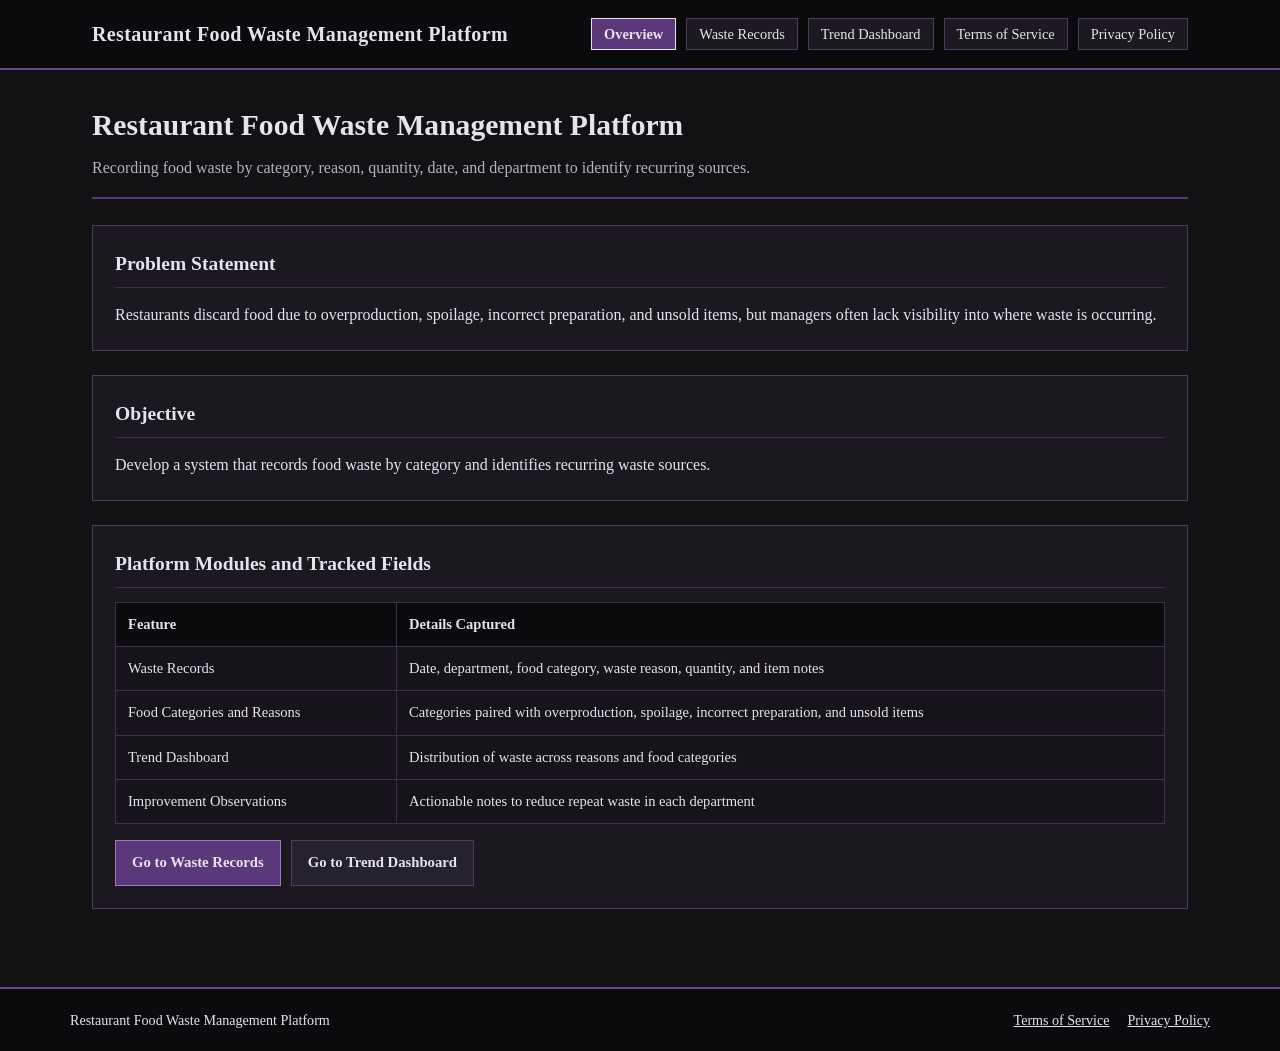
<file: index.html.html>
<!DOCTYPE html>
<html lang="en">
<head>
  <meta charset="UTF-8" />
  <meta name="viewport" content="width=device-width, initial-scale=1.0" />
  <title>Restaurant Food Waste Management Platform</title>
  <style>
/* Purple & Black Dark Theme — Flat, Sharp, Non-Animated */
* {
  box-sizing: border-box;
  margin: 0;
  padding: 0;
  border-radius: 0;
  box-shadow: none;
  animation: none;
  transition: none;
}

body {
  font-family: Georgia, "Times New Roman", serif;
  background-color: #121114;
  color: #e7e3ec;
  line-height: 1.6;
}

a {
  color: #e7e3ec;
  text-decoration: underline;
}

/* ===== HEADER & NAVIGATION ===== */
header {
  background-color: #0b0a0d;
  color: #e7e3ec;
  border-bottom: 2px solid #6b468c;
}

.topbar {
  max-width: 1140px;
  margin: 0 auto;
  padding: 18px 22px;
  display: flex;
  justify-content: space-between;
  align-items: center;
  flex-wrap: wrap;
  gap: 14px;
}

.brand-title {
  font-size: 1.25rem;
  font-weight: bold;
  letter-spacing: 0.02em;
  color: #e7e3ec;
}

nav ul {
  list-style: none;
  display: flex;
  flex-wrap: wrap;
  gap: 10px;
}

nav a {
  text-decoration: none;
  padding: 7px 12px;
  border: 1px solid #4e3b63;
  background-color: #1c1921;
  color: #e7e3ec;
  font-size: 0.9rem;
}

nav a.current {
  background-color: #5b387a;
  border-color: #e7e3ec;
  color: #e7e3ec;
  font-weight: bold;
}

/* ===== MAIN LAYOUT ===== */
main {
  max-width: 1140px;
  margin: 0 auto;
  padding: 32px 22px 54px;
}

.page-section {
  display: none;
}

.page-section.active {
  display: block;
}

.page-head {
  border-bottom: 2px solid #5b387a;
  padding-bottom: 16px;
  margin-bottom: 26px;
}

.page-head h1 {
  font-size: 1.85rem;
  color: #e7e3ec;
  margin-bottom: 6px;
}

.page-head p {
  color: #b7afc2;
  font-size: 1rem;
}

/* ===== PANELS & GRID ===== */
.panel {
  background-color: #1b1820;
  border: 1px solid #4e3b63;
  padding: 22px;
  margin-bottom: 24px;
}

.panel h2 {
  font-size: 1.22rem;
  color: #e7e3ec;
  margin-bottom: 14px;
  padding-bottom: 8px;
  border-bottom: 1px solid #3c2f4a;
}

.two-column {
  display: grid;
  grid-template-columns: 1fr 1.6fr;
  gap: 22px;
  align-items: start;
}

@media (max-width: 820px) {
  .two-column {
    grid-template-columns: 1fr;
  }
}

/* ===== FORMS & BUTTONS ===== */
.form-field {
  margin-bottom: 14px;
}

.form-field label {
  display: block;
  font-weight: bold;
  font-size: 0.9rem;
  color: #e7e3ec;
  margin-bottom: 5px;
}

.form-field input,
.form-field select,
.form-field textarea {
  width: 100%;
  padding: 9px 11px;
  border: 1px solid #4e3b63;
  background-color: #0e0d11;
  color: #e7e3ec;
  font-family: Georgia, "Times New Roman", serif;
  font-size: 0.95rem;
}

button,
.action-link {
  display: inline-block;
  padding: 10px 16px;
  background-color: #5b387a;
  color: #e7e3ec;
  border: 1px solid #9b7bb8;
  font-family: Georgia, "Times New Roman", serif;
  font-size: 0.92rem;
  font-weight: bold;
  text-decoration: none;
  cursor: pointer;
}

.secondary-link {
  display: inline-block;
  padding: 10px 16px;
  background-color: #26212e;
  color: #e7e3ec;
  border: 1px solid #4e3b63;
  font-size: 0.92rem;
  font-weight: bold;
  text-decoration: none;
}

/* ===== TABLES ===== */
.table-scroll {
  overflow-x: auto;
}

table {
  width: 100%;
  border-collapse: collapse;
  font-size: 0.91rem;
}

th,
td {
  border: 1px solid #3c2f4a;
  padding: 10px 12px;
  text-align: left;
  vertical-align: top;
}

th {
  background-color: #0b0a0d;
  color: #e7e3ec;
  font-weight: bold;
}

td {
  background-color: #16131a;
  color: #e7e3ec;
}

/* ===== DEPARTMENT FILTER TABS ===== */
.filter-controls input[type="radio"] {
  display: none;
}

.filter-bar {
  display: flex;
  flex-wrap: wrap;
  gap: 8px;
  margin-bottom: 16px;
}

.filter-bar label {
  padding: 7px 13px;
  border: 1px solid #4e3b63;
  background-color: #0e0d11;
  color: #e7e3ec;
  cursor: pointer;
  font-size: 0.88rem;
  font-weight: bold;
}

#dept-all:checked ~ .filter-bar label[for="dept-all"],
#dept-kitchen:checked ~ .filter-bar label[for="dept-kitchen"],
#dept-pantry:checked ~ .filter-bar label[for="dept-pantry"],
#dept-bakery:checked ~ .filter-bar label[for="dept-bakery"] {
  background-color: #5b387a;
  border-color: #e7e3ec;
  color: #e7e3ec;
}

#dept-kitchen:checked ~ .table-scroll tbody tr:not([data-dept="kitchen"]),
#dept-pantry:checked ~ .table-scroll tbody tr:not([data-dept="pantry"]),
#dept-bakery:checked ~ .table-scroll tbody tr:not([data-dept="bakery"]) {
  display: none;
}

/* ===== TREND BARS ===== */
.bar-row {
  margin-bottom: 15px;
}

.bar-meta {
  display: flex;
  justify-content: space-between;
  font-size: 0.91rem;
  font-weight: bold;
  color: #e7e3ec;
  margin-bottom: 5px;
}

.bar-track {
  width: 100%;
  height: 18px;
  border: 1px solid #4e3b63;
  background-color: #0e0d11;
}

.bar-fill-primary {
  height: 100%;
  background-color: #6b468c;
}

.bar-fill-secondary {
  height: 100%;
  background-color: #8c5a3c;
}

/* ===== CONFIRMATION NOTICE ===== */
.notice-box {
  display: none;
  border: 2px solid #6b468c;
  background-color: #241b2e;
  color: #e7e3ec;
  padding: 14px 16px;
  margin-bottom: 20px;
}

.notice-box:target {
  display: block;
}

/* ===== FOOTER ===== */
footer {
  background-color: #0b0a0d;
  color: #e7e3ec;
  border-top: 2px solid #6b468c;
  padding: 20px 22px;
  font-size: 0.88rem;
}

.footer-inner {
  max-width: 1140px;
  margin: 0 auto;
  display: flex;
  justify-content: space-between;
  flex-wrap: wrap;
  gap: 12px;
}

.footer-links {
  display: flex;
  gap: 18px;
}

.footer-links a {
  color: #e7e3ec;
  text-decoration: underline;
}
  </style>
</head>
<body>
  <header>
    <div class="topbar">
      <div class="brand-title">Restaurant Food Waste Management Platform</div>
      <nav>
        <ul>
          <li><a href="#index" data-page="index" class="current">Overview</a></li>
          <li><a href="#records" data-page="records">Waste Records</a></li>
          <li><a href="#dashboard" data-page="dashboard">Trend Dashboard</a></li>
          <li><a href="#terms" data-page="terms">Terms of Service</a></li>
          <li><a href="#privacy" data-page="privacy">Privacy Policy</a></li>
        </ul>
      </nav>
    </div>
  </header>

  <main>
    <!-- OVERVIEW (index.html) -->
    <div id="page-index" class="page-section active">
      <div class="page-head">
        <h1>Restaurant Food Waste Management Platform</h1>
        <p>Recording food waste by category, reason, quantity, date, and department to identify recurring sources.</p>
      </div>

      <section class="panel">
        <h2>Problem Statement</h2>
        <p>
          Restaurants discard food due to overproduction, spoilage, incorrect preparation, and unsold items, but managers often lack visibility into where waste is occurring.
        </p>
      </section>

      <section class="panel">
        <h2>Objective</h2>
        <p>
          Develop a system that records food waste by category and identifies recurring waste sources.
        </p>
      </section>

      <section class="panel">
        <h2>Platform Modules and Tracked Fields</h2>
        <table>
          <thead>
            <tr>
              <th>Feature</th>
              <th>Details Captured</th>
            </tr>
          </thead>
          <tbody>
            <tr>
              <td>Waste Records</td>
              <td>Date, department, food category, waste reason, quantity, and item notes</td>
            </tr>
            <tr>
              <td>Food Categories and Reasons</td>
              <td>Categories paired with overproduction, spoilage, incorrect preparation, and unsold items</td>
            </tr>
            <tr>
              <td>Trend Dashboard</td>
              <td>Distribution of waste across reasons and food categories</td>
            </tr>
            <tr>
              <td>Improvement Observations</td>
              <td>Actionable notes to reduce repeat waste in each department</td>
            </tr>
          </tbody>
        </table>
        <div style="margin-top: 16px; display: flex; gap: 10px; flex-wrap: wrap;">
          <a href="#records" data-page="records" class="action-link">Go to Waste Records</a>
          <a href="#dashboard" data-page="dashboard" class="secondary-link">Go to Trend Dashboard</a>
        </div>
      </section>
    </div>

    <!-- WASTE RECORDS (records.html) -->
    <div id="page-records" class="page-section">
      <div class="page-head">
        <h1>Waste Records and Entry Log</h1>
        <p>Record food waste entries with category, reason, quantity, date, department, and improvement observations.</p>
      </div>

      <div id="entry-recorded" class="notice-box">
        <strong>Record Checked:</strong> Your form inputs met all required fields. Sample rows below show how waste entries look across departments.
      </div>

      <div class="two-column">
        <section class="panel">
          <h2>Log New Waste Record</h2>
          <form action="#entry-recorded">
            <div class="form-field">
              <label for="waste-date">Date</label>
              <input type="date" id="waste-date" name="waste-date" required />
            </div>

            <div class="form-field">
              <label for="department">Department</label>
              <select id="department" name="department" required>
                <option value="">Choose department</option>
                <option value="Hot Kitchen">Hot Kitchen</option>
                <option value="Cold Pantry">Cold Pantry</option>
                <option value="Bakery">Bakery</option>
                <option value="Dining Service">Dining Service</option>
              </select>
            </div>

            <div class="form-field">
              <label for="category">Food Category</label>
              <select id="category" name="category" required>
                <option value="">Choose food category</option>
                <option value="Cooked Meals">Cooked Meals</option>
                <option value="Grains and Rice">Grains and Rice</option>
                <option value="Fresh Produce">Fresh Produce</option>
                <option value="Dairy and Proteins">Dairy and Proteins</option>
                <option value="Bakery and Pastries">Bakery and Pastries</option>
              </select>
            </div>

            <div class="form-field">
              <label for="reason">Reason for Waste</label>
              <select id="reason" name="reason" required>
                <option value="">Choose reason</option>
                <option value="Overproduction">Overproduction</option>
                <option value="Spoilage">Spoilage</option>
                <option value="Incorrect Preparation">Incorrect Preparation</option>
                <option value="Unsold Items">Unsold Items</option>
              </select>
            </div>

            <div class="form-field">
              <label for="quantity">Quantity (kg)</label>
              <input type="number" id="quantity" name="quantity" step="0.1" min="0.1" placeholder="e.g. 4.5" required />
            </div>

            <div class="form-field">
              <label for="item-name">Item Name</label>
              <input type="text" id="item-name" name="item-name" placeholder="e.g. Steamed Basmati Rice" required />
            </div>

            <div class="form-field">
              <label for="observation">Improvement Observation</label>
              <textarea id="observation" name="observation" rows="3" placeholder="Note how to prevent recurrence"></textarea>
            </div>

            <button type="submit">Submit Waste Record</button>
          </form>
        </section>

        <section class="panel">
          <h2>Recorded Food Waste Entries</h2>

          <div class="filter-controls">
            <input type="radio" name="dept-filter" id="dept-all" checked />
            <input type="radio" name="dept-filter" id="dept-kitchen" />
            <input type="radio" name="dept-filter" id="dept-pantry" />
            <input type="radio" name="dept-filter" id="dept-bakery" />

            <div class="filter-bar">
              <label for="dept-all">All Departments</label>
              <label for="dept-kitchen">Hot Kitchen</label>
              <label for="dept-pantry">Cold Pantry</label>
              <label for="dept-bakery">Bakery</label>
            </div>

            <div class="table-scroll">
              <table>
                <thead>
                  <tr>
                    <th>Date</th>
                    <th>Department</th>
                    <th>Food Category</th>
                    <th>Reason</th>
                    <th>Quantity</th>
                    <th>Improvement Observation</th>
                  </tr>
                </thead>
                <tbody>
                  <tr data-dept="kitchen">
                    <td>2026-11-18</td>
                    <td>Hot Kitchen</td>
                    <td>Grains and Rice (Jeera Rice)</td>
                    <td>Overproduction</td>
                    <td>6.4 kg</td>
                    <td>Cook second rice batch only after 8:00 PM on weekdays.</td>
                  </tr>
                  <tr data-dept="pantry">
                    <td>2026-11-18</td>
                    <td>Cold Pantry</td>
                    <td>Fresh Produce (Leafy Greens)</td>
                    <td>Spoilage</td>
                    <td>3.2 kg</td>
                    <td>Audit walk-in chiller shelf labels every morning and evening.</td>
                  </tr>
                  <tr data-dept="kitchen">
                    <td>2026-11-17</td>
                    <td>Hot Kitchen</td>
                    <td>Dairy and Proteins (Paneer)</td>
                    <td>Incorrect Preparation</td>
                    <td>2.5 kg</td>
                    <td>Verify portion weight and spice mix before bulk marination.</td>
                  </tr>
                  <tr data-dept="bakery">
                    <td>2026-11-17</td>
                    <td>Bakery</td>
                    <td>Bakery and Pastries (Dinner Rolls)</td>
                    <td>Unsold Items</td>
                    <td>4.0 kg</td>
                    <td>Lower late-evening roll bake count on low-booking nights.</td>
                  </tr>
                  <tr data-dept="pantry">
                    <td>2026-11-16</td>
                    <td>Cold Pantry</td>
                    <td>Fresh Produce (Tomatoes)</td>
                    <td>Spoilage</td>
                    <td>2.8 kg</td>
                    <td>Move older crates to front rack during morning receiving.</td>
                  </tr>
                </tbody>
              </table>
            </div>
          </div>
        </section>
      </div>
    </div>

    <!-- TREND DASHBOARD (dashboard.html) -->
    <div id="page-dashboard" class="page-section">
      <div class="page-head">
        <h1>Waste Trend Dashboard and Observations</h1>
        <p>Recurring waste patterns by reason and food category, paired with actionable kitchen observations.</p>
      </div>

      <div class="two-column">
        <section class="panel">
          <h2>Waste Share by Reason (Weekly)</h2>

          <div class="bar-row">
            <div class="bar-meta">
              <span>Overproduction</span>
              <span>42% (28.5 kg)</span>
            </div>
            <div class="bar-track">
              <div class="bar-fill-primary" style="width: 42%;"></div>
            </div>
          </div>

          <div class="bar-row">
            <div class="bar-meta">
              <span>Spoilage</span>
              <span>26% (17.6 kg)</span>
            </div>
            <div class="bar-track">
              <div class="bar-fill-secondary" style="width: 26%;"></div>
            </div>
          </div>

          <div class="bar-row">
            <div class="bar-meta">
              <span>Unsold Items</span>
              <span>19% (12.9 kg)</span>
            </div>
            <div class="bar-track">
              <div class="bar-fill-primary" style="width: 19%;"></div>
            </div>
          </div>

          <div class="bar-row">
            <div class="bar-meta">
              <span>Incorrect Preparation</span>
              <span>13% (8.8 kg)</span>
            </div>
            <div class="bar-track">
              <div class="bar-fill-secondary" style="width: 13%;"></div>
            </div>
          </div>
        </section>

        <section class="panel">
          <h2>Waste Share by Food Category</h2>

          <div class="bar-row">
            <div class="bar-meta">
              <span>Cooked Meals and Grains</span>
              <span>38%</span>
            </div>
            <div class="bar-track">
              <div class="bar-fill-primary" style="width: 38%;"></div>
            </div>
          </div>

          <div class="bar-row">
            <div class="bar-meta">
              <span>Fresh Produce</span>
              <span>29%</span>
            </div>
            <div class="bar-track">
              <div class="bar-fill-secondary" style="width: 29%;"></div>
            </div>
          </div>

          <div class="bar-row">
            <div class="bar-meta">
              <span>Bakery and Pastries</span>
              <span>18%</span>
            </div>
            <div class="bar-track">
              <div class="bar-fill-primary" style="width: 18%;"></div>
            </div>
          </div>

          <div class="bar-row">
            <div class="bar-meta">
              <span>Dairy and Proteins</span>
              <span>15%</span>
            </div>
            <div class="bar-track">
              <div class="bar-fill-secondary" style="width: 15%;"></div>
            </div>
          </div>
        </section>
      </div>

      <section class="panel">
        <h2>Recurring Waste Sources and Improvement Observations</h2>
        <div class="table-scroll">
          <table>
            <thead>
              <tr>
                <th>Department</th>
                <th>Primary Category</th>
                <th>Dominant Reason</th>
                <th>Observed Pattern</th>
                <th>Improvement Observation</th>
              </tr>
            </thead>
            <tbody>
              <tr>
                <td>Hot Kitchen</td>
                <td>Grains and Rice</td>
                <td>Overproduction</td>
                <td>Large rice and curry batches left unserved after 9:30 PM</td>
                <td>Scale evening batch sizes to reservation counts and cook smaller late top-ups.</td>
              </tr>
              <tr>
                <td>Cold Pantry</td>
                <td>Fresh Produce</td>
                <td>Spoilage</td>
                <td>Wilted greens and soft tomatoes found in back bins</td>
                <td>Enforce first-in, first-out bin rotation and daily morning produce checks.</td>
              </tr>
              <tr>
                <td>Bakery</td>
                <td>Bakery and Pastries</td>
                <td>Unsold Items</td>
                <td>Extra bread and pastry trays remaining at closing</td>
                <td>Match final bake run to historical closing demand rather than fixed quotas.</td>
              </tr>
              <tr>
                <td>Hot Kitchen</td>
                <td>Dairy and Proteins</td>
                <td>Incorrect Preparation</td>
                <td>Over-seasoned or overcooked portions rejected at pass</td>
                <td>Standardize recipe cards and weigh key ingredients at prep stations.</td>
              </tr>
            </tbody>
          </table>
        </div>
      </section>
    </div>

    <!-- TERMS OF SERVICE (terms.html) -->
    <div id="page-terms" class="page-section">
      <div class="page-head">
        <h1>Terms of Service</h1>
        <p>Guidelines for using the Restaurant Food Waste Management Platform.</p>
      </div>

      <section class="panel">
        <h2>1. Purpose of Use</h2>
        <p>
          This platform is provided for logging food waste records by category, department, reason, quantity, and date, and for reviewing recurring waste trends and improvement observations.
        </p>
      </section>

      <section class="panel">
        <h2>2. Accuracy of Entries</h2>
        <p>
          Users entering quantities, dates, food categories, waste reasons, and improvement notes are responsible for recording accurate operational figures so management decisions rely on dependable data.
        </p>
      </section>

      <section class="panel">
        <h2>3. Food Safety and Operational Responsibility</h2>
        <p>
          Waste tracking records support kitchen review and process improvement. Food safety compliance, spoilage inspection, and disposal rules remain the responsibility of restaurant management and local food safety standards.
        </p>
      </section>
    </div>

    <!-- PRIVACY POLICY (privacy.html) -->
    <div id="page-privacy" class="page-section">
      <div class="page-head">
        <h1>Privacy Policy</h1>
        <p>How operational and log data is handled within the platform.</p>
      </div>

      <section class="panel">
        <h2>1. Data Recorded</h2>
        <p>
          The platform tracks operational food waste entries including dates, departments, food categories, waste reasons, quantities, item names, and improvement observations. It does not require personal banking or sensitive consumer profiles to function.
        </p>
      </section>

      <section class="panel">
        <h2>2. Access and Use</h2>
        <p>
          Recorded entries and trend summaries are intended for internal restaurant operations, kitchen evaluation, and project review. Avoid entering confidential personal contact details inside observation fields.
        </p>
      </section>

      <section class="panel">
        <h2>3. Policy Updates</h2>
        <p>
          Updates to this privacy notice will be published directly on this page whenever data handling practices change.
        </p>
      </section>
    </div>
  </main>

  <footer>
    <div class="footer-inner">
      <div>Restaurant Food Waste Management Platform</div>
      <div class="footer-links">
        <a href="#terms" data-page="terms">Terms of Service</a>
        <a href="#privacy" data-page="privacy">Privacy Policy</a>
      </div>
    </div>
  </footer>

  <script>
    const titles = {
      index: "Restaurant Food Waste Management Platform",
      records: "Waste Records - Restaurant Food Waste Management Platform",
      dashboard: "Trend Dashboard - Restaurant Food Waste Management Platform",
      terms: "Terms of Service - Restaurant Food Waste Management Platform",
      privacy: "Privacy Policy - Restaurant Food Waste Management Platform"
    };

    function showPage(pageId) {
      if (!titles[pageId]) pageId = "index";
      document.querySelectorAll(".page-section").forEach(sec => {
        sec.classList.toggle("active", sec.id === "page-" + pageId);
      });
      document.querySelectorAll("nav a[data-page]").forEach(link => {
        link.classList.toggle("current", link.dataset.page === pageId);
      });
      document.title = titles[pageId];
    }

    document.querySelectorAll("a[data-page]").forEach(link => {
      link.addEventListener("click", (e) => {
        e.preventDefault();
        const pageId = link.dataset.page;
        history.pushState(null, "", "#" + pageId);
        showPage(pageId);
        window.scrollTo(0, 0);
      });
    });

    window.addEventListener("hashchange", () => {
      const hash = location.hash.replace("#", "");
      if (hash === "entry-recorded") {
        showPage("records");
      } else if (titles[hash]) {
        showPage(hash);
      }
    });

    const initialHash = location.hash.replace("#", "");
    if (initialHash === "entry-recorded") {
      showPage("records");
    } else if (titles[initialHash]) {
      showPage(initialHash);
    }
  </script>
</body>
</html>
</file>
